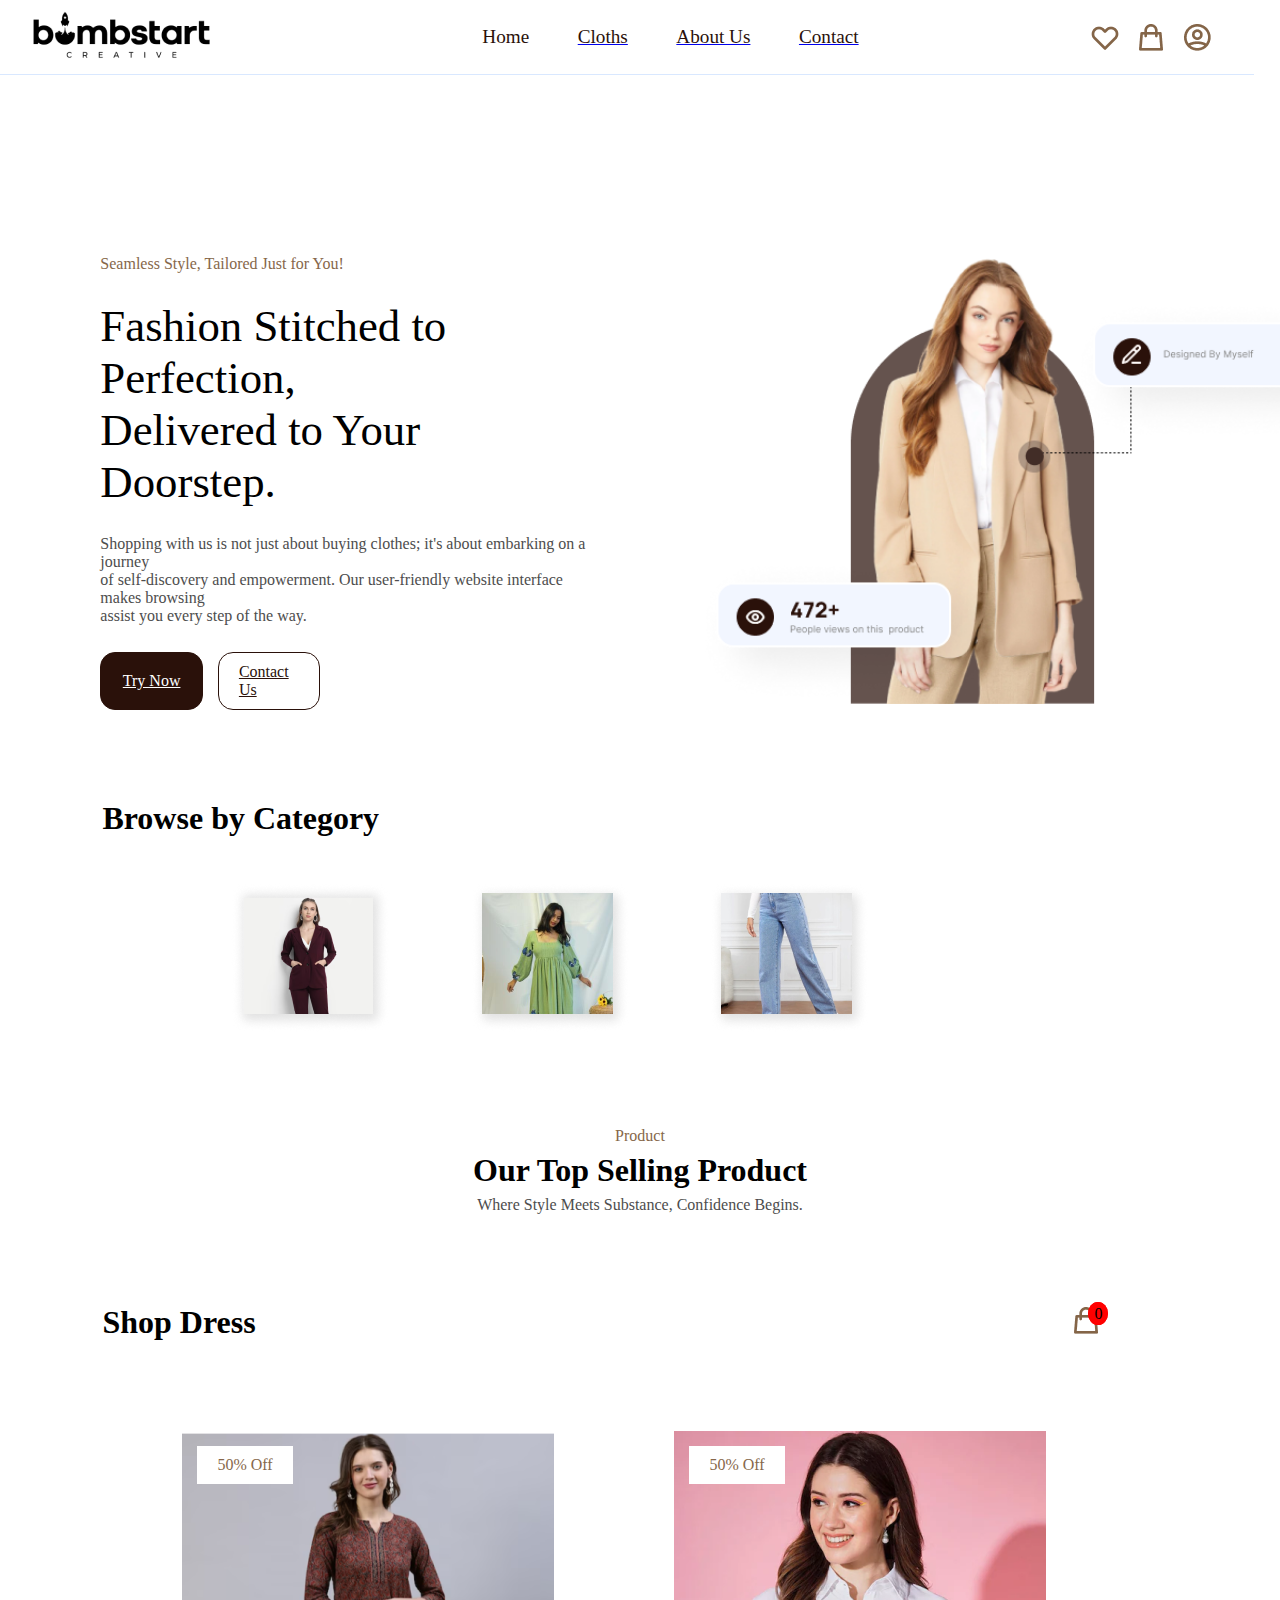
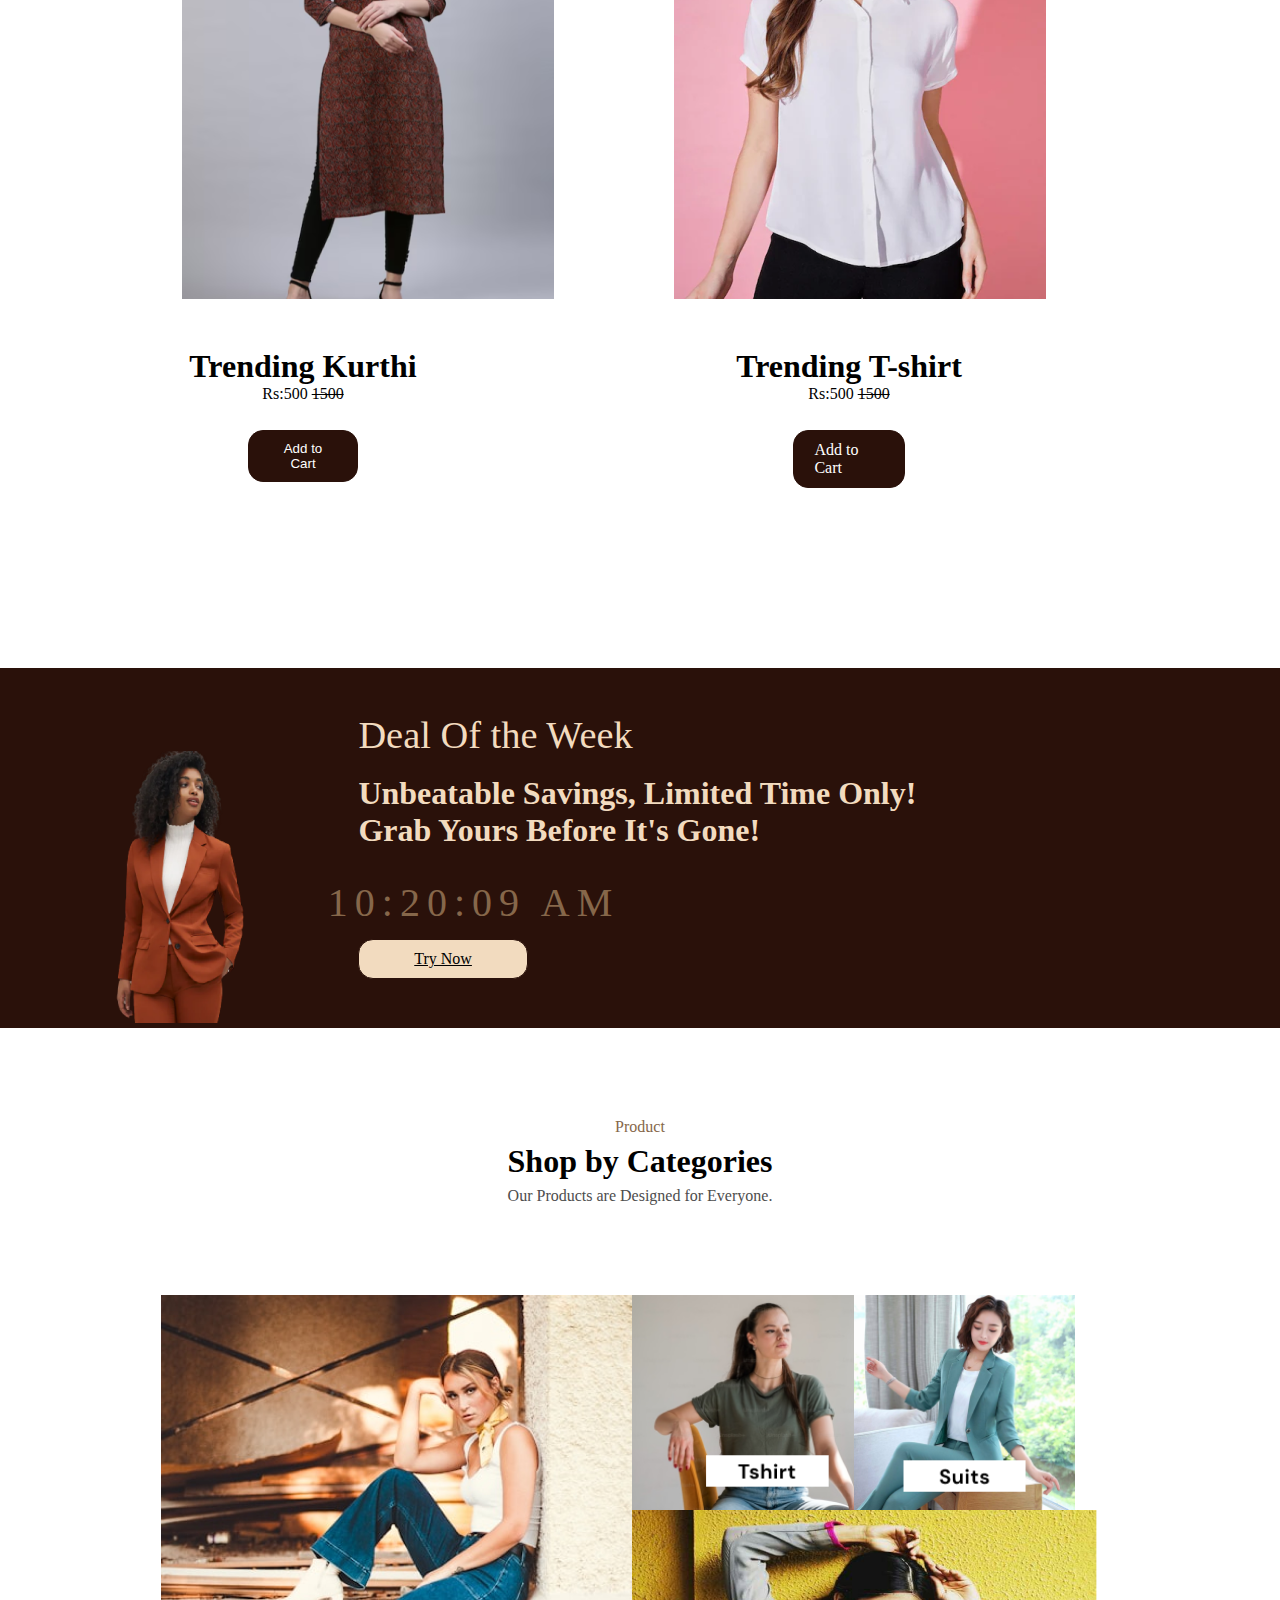
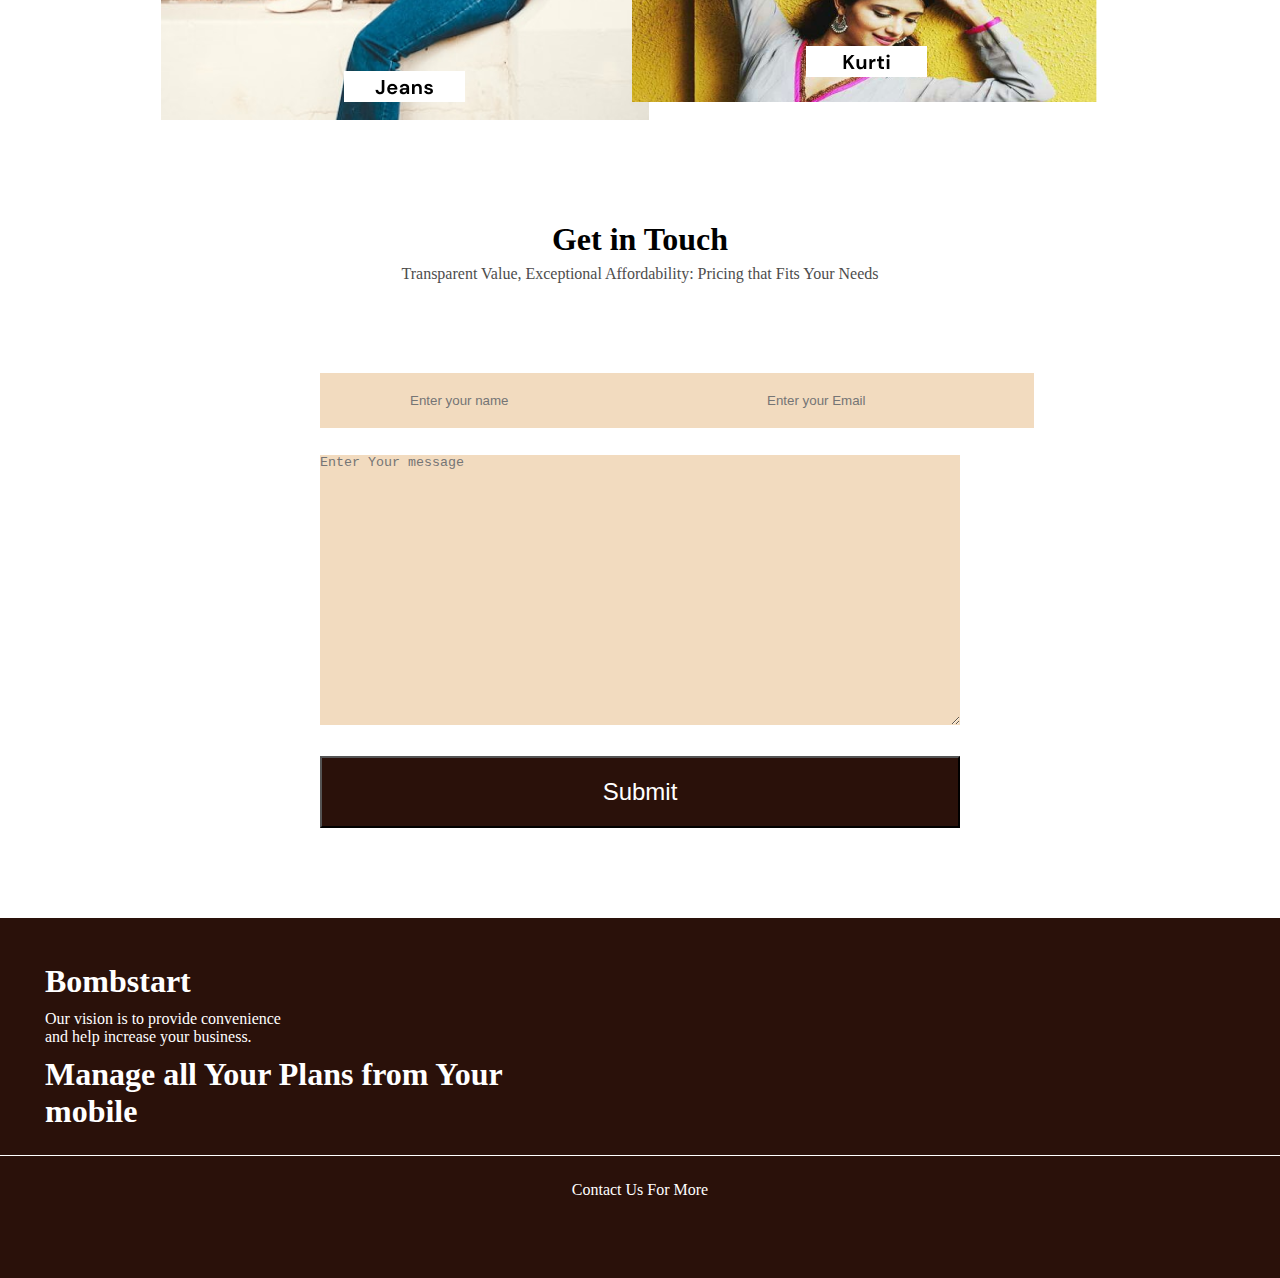
<file: index.html>
<!DOCTYPE html>
<html lang="en">
<head>
    <meta charset="UTF-8">
    <meta name="viewport" content="width=device-width, initial-scale=1.0">
    <title>Document</title>
    <link rel="stylesheet" href="style.css">
    <link rel="stylesheet" href="https://cdnjs.cloudflare.com/ajax/libs/font-awesome/6.5.1/css/all.min.css"/>
</head>
<body>
    <nav>
        <div class="nav_image"><img src="/photo/logo.png" alt="Logo"></div>
        <div id="inner_nav">
            <p>Home</p>
            <a href="Cloths.Html"><p>Cloths</p></a> 
            <a href="Aboust.html"><p>About Us</p></a>  
            <a href="contact.html"><p>Contact</p></a>  
        </div>
        <div class="icons">
            <img src="/photo/heart.png" alt="Favorites">
            <img src="/photo/shopping-bag.png" alt="Shopping Bag">
            <img src="/photo/user-circle.png" alt="User Circle">
        </div>
    </nav>
    <section class="hero">
        <div class="content">
            <p id="tagline">Seamless Style, Tailored Just for You!</p>
            <div style="margin-top: 3vh;">
                <h1>Fashion Stitched to Perfection,</h1>
                <h1>Delivered to Your Doorstep.</h1>
            </div>
            <p style="margin-top: 3vh; color: #4D4D4D;">
                Shopping with us is not just about buying clothes; it's about embarking on a journey<br>
                of self-discovery and empowerment. Our user-friendly website interface makes browsing<br>
                assist you every step of the way.
            </p>
            <cta style="display: flex;">
                <a href="Cloths.Html" id="button"><p>Try Now</p></a>
                <a href="contact.html" id="button" style="margin-left: 15px; background-color: white; color: #2A110A;"><p>Contact Us</p></a>
            </cta>
        </div>
        <div class="image">
            <img src="photo/Group 39879.png" alt="Hero Image">
        </div>
    </section>
    <section class="category">
        <h1>Browse by Category</h1>
        <div class="dress_image">
            <a href="Cloths.Html"><img src="/photo/Suits.png" alt="Favorites"></a>
            <a href="Cloths.Html"><img src="/photo/Kurthi.png" alt="Kurthi"></a>
            <a href="Cloths.Html"><img src="/photo/Jeans.png" alt="Jeans"></a>
        </div>
    </section>
    <section>
        <header>
            <p style="color: #86674A;">Product</p>
            <h1 style="margin-top: 7px;">Our Top Selling Product</h1>
            <p style="color: #4D4D4D; margin-top: 7px;">Where Style Meets Substance, Confidence Begins.</p>
        </header>    
        <div class="head_line">
            <h1>Shop Dress</h1>
            <div class="shoppingbasket">
                <a href="addCart.html"><img src="/photo/shopping-bag.png" alt="Shopping Basket"></a>
                <span id="quantity">0</span>
            </div>
        </div> 
        <div class="products">
            <div class="Kurthi" style="margin-left: 20px; position: relative;">
                <img src="photo/Kurthi (1).png" alt="Kurthi">
                <p class="Off">50% Off</p>
            </div>
            <div class="Shirt" style="margin-right: 20px; position: relative;">
                <img src="/photo/Shirt.png" alt="Shirt">
                <p class="Off">50% Off</p>
            </div>
        </div>
        <div style="display: flex; width: 90%; margin-top: 5vh;">
            <div style="margin-left: 30px;" class="dress_details">
                <h1 id="kurt">Trending Kurthi</h1>
                <p>Rs:500 <del>1500</del></p>
                <button id="button" onclick="add()"><p>Add to Cart</p></button>
            </div>
            <div style="margin-right: 30px;" class="dress_detailss">
                <h1>Trending T-shirt</h1>
                <p>Rs:500 <del>1500</del></p>
                <div id="button" onclick="add()"><p>Add to Cart</p></div>
            </div>
        </div>
    </section>
    <section class="time">
        <img src="/photo/GIRL.png" alt="Deal of the Week">
        <div style="margin-left: 28%; margin-top: 5vh;">
            <p style="font-size: 3vw; color: #F2DBBF;">Deal Of the Week</p>
            <h1 style="color: #F2DBBF; margin-top: 2vh;">Unbeatable Savings, Limited Time Only!<br>Grab Yours Before It's Gone!</h1>
            <div id="MyClockDisplay" class="clock" onload="showTime()"></div>
            <a href="Cloths.Html" style="background-color: #F2DBBF; color: black; width: 30%; margin-top: 10vh;" id="button"><p>Try Now</p></a>
        </div>
    </section>
    <header>
        <p style="color: #86674A;">Product</p>
        <h1 style="margin-top: 7px;">Shop by Categories</h1>
        <p style="color: #4D4D4D; margin-top: 7px;">Our Products are Designed for Everyone.</p>
    </header>  
    <div style="display: flex; justify-content: center; margin-left: 8%; margin-top: 10vh;">
        <div style="width: 40%;"><img src="/photo/jean girl.png" alt="Jean Girl"></div>
        <div style="width: 50%; display: flex; flex-direction: column;">
            <div style="height: 50%; display: flex;">
                <img src="/photo/Shirtss.png" alt="Shirts">
                <img src="/photo/suits (1).png" alt="Suits">
            </div>
            <div style="height: 50%;">
                <img src="/photo/kurthis.png" alt="Kurthis">
            </div>
        </div>
    </div>
    <header>
        <h1 style="margin-top: 7px;">Get in Touch</h1>
        <p style="color: #4D4D4D; margin-top: 7px;">Transparent Value, Exceptional Affordability: Pricing that Fits Your Needs</p>
    </header>
    <div style="margin-top: 10vh;">
        <div style="display: flex; flex-direction: column; align-items: center;">
            <div style="display: flex; justify-content: space-between; width: 50%;">
                <input style="padding: 20px 90px; background-color: #F2DBBF; border: none;" type="text" placeholder="Enter your name">
                <input style="padding: 20px 90px; background-color: #F2DBBF; border: none;" type="email" placeholder="Enter your Email">
            </div>
        </div>
        <center>
            <div style="width: 50%;">
                <textarea style="width: 100%; height: 30vh; background-color: #F2DBBF; border: none; margin-top: 3vh;" placeholder="Enter Your message"></textarea>
            </div>
        </center>
        <center>
            <div style="width: 50%;">
                <button style="padding: 20px 100px; width: 100%; background-color: #2A110A; color: white; font-size: 1.5rem; margin-top: 3vh;">Submit</button>
            </div>
        </center>
    </div>
    <footer style="margin-top: 10vh; background-color: #2A110A; height: 40vh; color: white;">
        <div style="position: relative; top: 5vh; margin-left: 5vh;">
            <h1>Bombstart</h1>
            <p style="margin-top: 10px;">Our vision is to provide convenience<br> and help increase your business.</p>
            <h1 style="margin-top: 10px;">Manage all Your Plans from Your<br> mobile</h1>
        </div>
        <div style="border-top: 1px solid white; margin-top: 70px;">
            <center><p style="color: white; margin-top: 25px;">Contact Us For More</p></center>
        </div>
    </footer>
    <script src="script.js"></script>
</body>
</html>
</file>
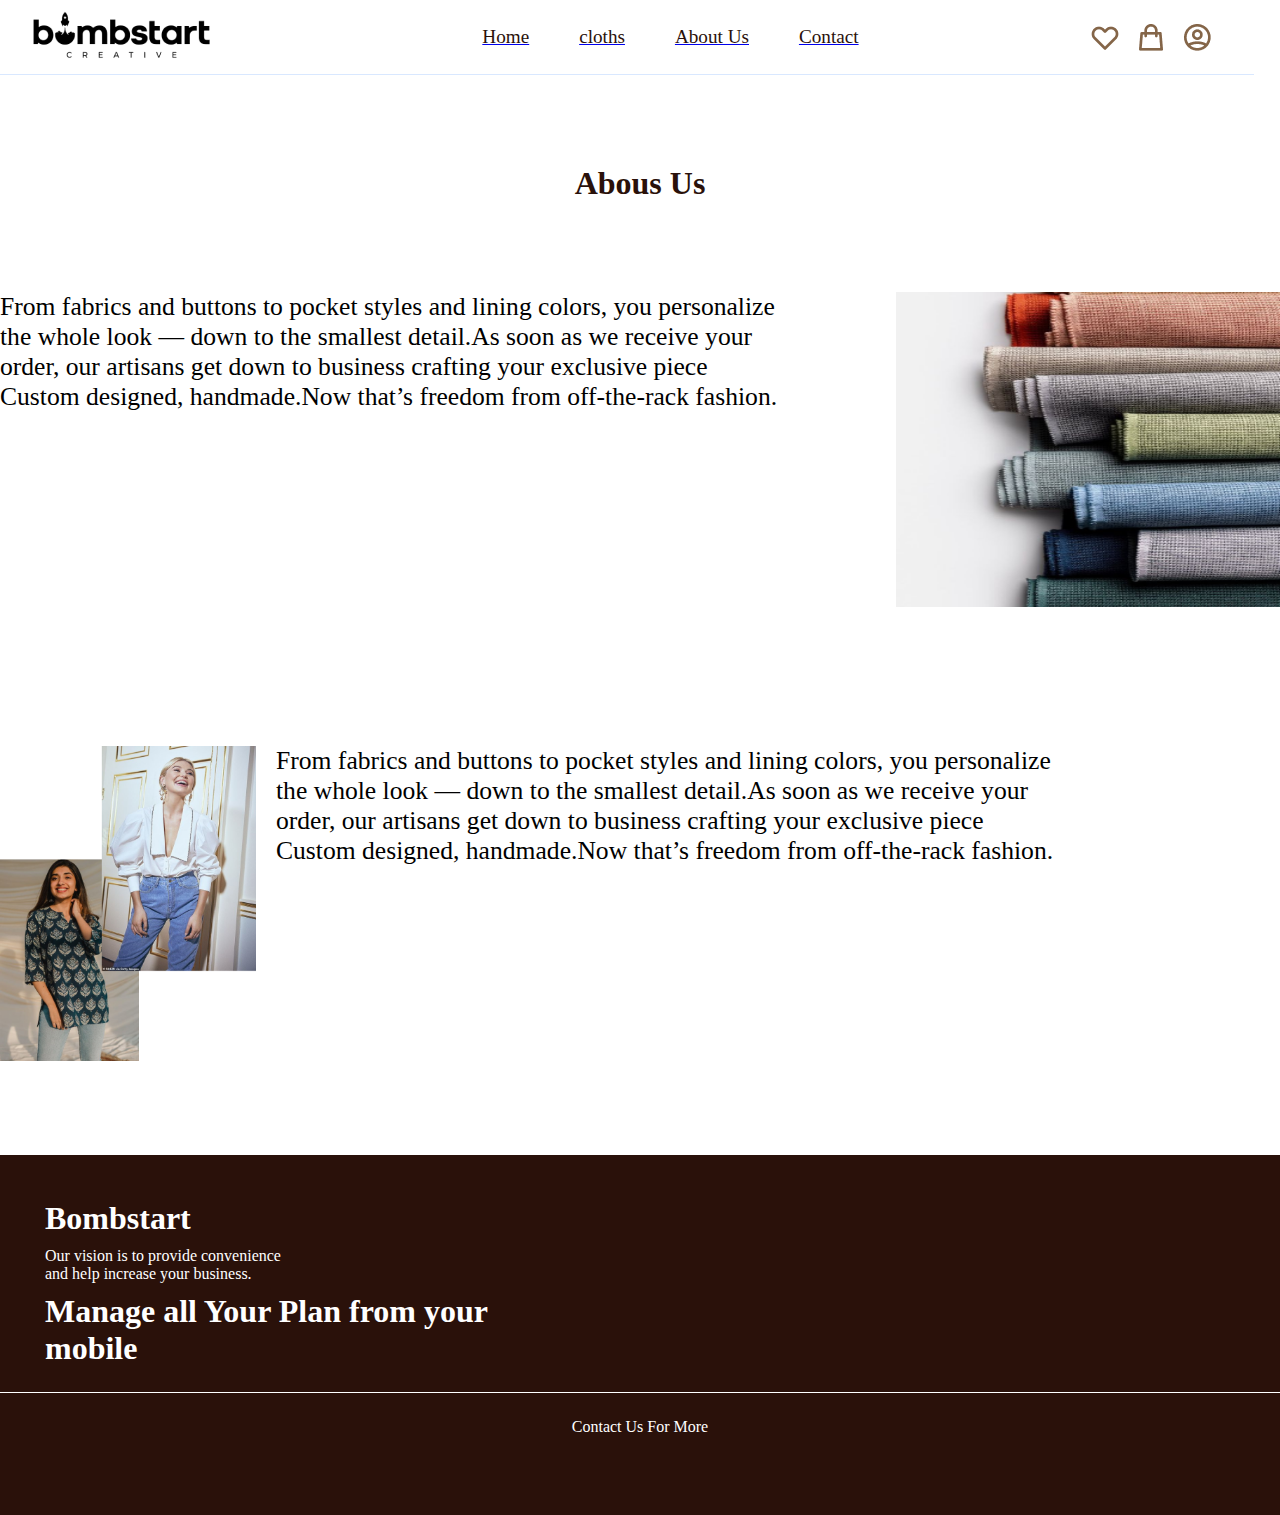
<file: Aboust.html>
<!DOCTYPE html>
<html lang="en">
<head>
    <meta charset="UTF-8">
    <meta name="viewport" content="width=device-width, initial-scale=1.0">
    <title>Document</title>
    <link rel="stylesheet" href="About.css">
</head>
<body>
    <nav>
        <div class="nav_image"><img src="/photo/logo.png"></div>
        <div id="inner_nav">
            <a href="index.html"> <p>Home</p></a>
            <a href="Cloths.Html"><p>cloths</p></a> 
            <a href="Aboust.html"> <p>About Us</p></a> 
         <a href="contact.html"><p>Contact</p></a>  
        </div>
        <div class="icons">
            <img src="/photo/heart.png">
            <img src="/photo/shopping-bag.png">
            <img src="/photo/user-circle.png">
        </div>
    </nav>
    <div style="margin-top: 10vh;">
        <center><h1 style="color:  #2A110A;">Abous Us</h1></center>
    </div>
    <div style="display: flex;margin-top: 10vh; ">
        <div style="width: 70%; font-size: 2vw;">From fabrics and buttons to pocket styles and lining colors, you personalize<br>
            the whole look — down to the smallest detail.As soon as we receive your <br>
            order, our artisans get down to business crafting your exclusive piece<br>
            Custom designed, handmade.Now that’s freedom from off-the-rack fashion.</div>
        <div style="width: 30%; height: 30%;"><img style="height: 35vh; width: 100%;" src="/photo/image 40.png "></div>
    </div>
    <div style="display: flex;margin-top: 15vh; ">
        <div style="width: 20%; height: 30%;"><img style="height: 35vh; width: 100%;" src="/photo/Group 40008.png "></div>
        <div style="width: 70%; font-size: 2vw; margin-left: 20px;">From fabrics and buttons to pocket styles and lining colors, you personalize<br>
            the whole look — down to the smallest detail.As soon as we receive your <br>
            order, our artisans get down to business crafting your exclusive piece<br>
            Custom designed, handmade.Now that’s freedom from off-the-rack fashion.</div>
       
    </div>
    <div style="margin-top: 10vh; background-color: #2A110A;height: 40vh; color: white;">
        <div style="position: relative; top: 5vh; margin-left: 5vh;"><h1 >Bombstart</h1>
            <p style="margin-top: 10px;">Our vision is to provide convenience<br> and help increase your  business.</p>
           <h1 style="margin-top: 10px;">Manage all Your  Plan from your<br>   mobile</h1>
    </div>
        <div style="border-top: 1px solid white; margin-top: 70px;">
            <center  ><p style="color: white; margin-top: 25px;">Contact Us For More</p></center>
        </div>
  </div>  
</body>
</html>
</file>
<file: style.css>
*{
    margin: 0;
    padding: 0;
}
nav{
    display: flex;
    justify-content: space-between;
    border-bottom: 1px solid #D9E8FF;
    width: 98%;
}
#inner_nav{
    display: flex;
    width: 30%;
    justify-content: space-between;
    align-items: center;
}
#inner_nav p{
    font-size: 1.2rem;
    color: #2A110A;
}
.icons{
    display: flex;
    width: 10%;
    justify-content: space-between;
    align-items: center;
    margin-right: 40px;
}
.nav_image img{
    width: 100%;
}
.hero{
    display: flex;
 
    width: 100vw;
    margin-top: 20vh;
   
    width: 98%;
}
.content{
    width: 50%;
    margin-left: 8%;
    
}
.image{
    width: 50%;
}
#tagline{
   color: #86674A ;
}
.hero h1{
    font-size: 3.5vw;
    font-weight: 300;
}
#button{
    margin-top: 3vh;
    border: 1px solid #2A110A;
    width: 20%;
    background-color:  #2A110A ;
    color: white;
    border-radius: 15px;
    display: flex;
    justify-content: center;
    align-items: center;
}
#button p{
   padding: 10px 20px;
}
.image {
    height: 50vh;
    margin-left: 5%;
}
.image img{
    height: 100%;
   margin-left: 5%;
}
.category{
    margin-left: 8vw;
    margin-top: 10vh;
   
}
.dress_image{
    display: flex;
    width: 50vw;
    justify-content: space-between;
    margin-top: 5vh;
    margin-left: 10vw;
}
header{
    display: flex;
    flex-direction: column;
    align-items: center;
    margin-top: 10vh;
}
#quantity{
    background-color: red;
    border: 1px solid red;
    border-radius: 50%;
    padding: 2px 5px;
    position: relative;
    bottom: 18px;
    right:18px;
}
.head_line{
    display: flex;
    margin-left: 8%;
    margin-top: 10vh;
    justify-content: space-between;
    width: 80%;
}
.products{
    display: flex;
    margin-top: 10vh;
    margin-left: 8%;
    justify-content: space-around;
    width: 80%;
}
.Off{
    position: absolute; 
    top:15px;
    left: 15px;
    padding: 10px 20px;
    background-color: white;
    color: #86674A;
}
.dress_details{
    width: 50%;
    display: flex;
    flex-direction: column;
    align-items: center;
}
.dress_detailss{
    width: 50%;
    display: flex;
    flex-direction: column;
    align-items: center;
}
.time{
    display: flex;
    height: 40vh;
    background-color:#2A110A ;
    margin-top: 20vh;
    position: relative;
    
}
.time img{
    width: 13%;
    position: absolute;
    bottom: 5px;
    margin-left: 8%;
   }
   .clock {
    position: absolute;

    top: 65%;
    left: 37%;
    transform: translateX(-50%) translateY(-50%);
    color:  #86674A;
    font-size: 40px;
    font-family: Orbitron;
    letter-spacing: 7px;
   


}
</file>
<file: About.css>
*{
    margin: 0;
    padding: 0;
}
nav{
    display: flex;
    justify-content: space-between;
    border-bottom: 1px solid #D9E8FF;
    width: 98%;
}
#inner_nav{
    display: flex;
    width: 30%;
    justify-content: space-between;
    align-items: center;
}
#inner_nav p{
    font-size: 1.2rem;
    color: #2A110A;
}
.icons{
    display: flex;
    width: 10%;
    justify-content: space-between;
    align-items: center;
    margin-right: 40px;
}
.nav_image img{
    width: 100%;
}
</file>
